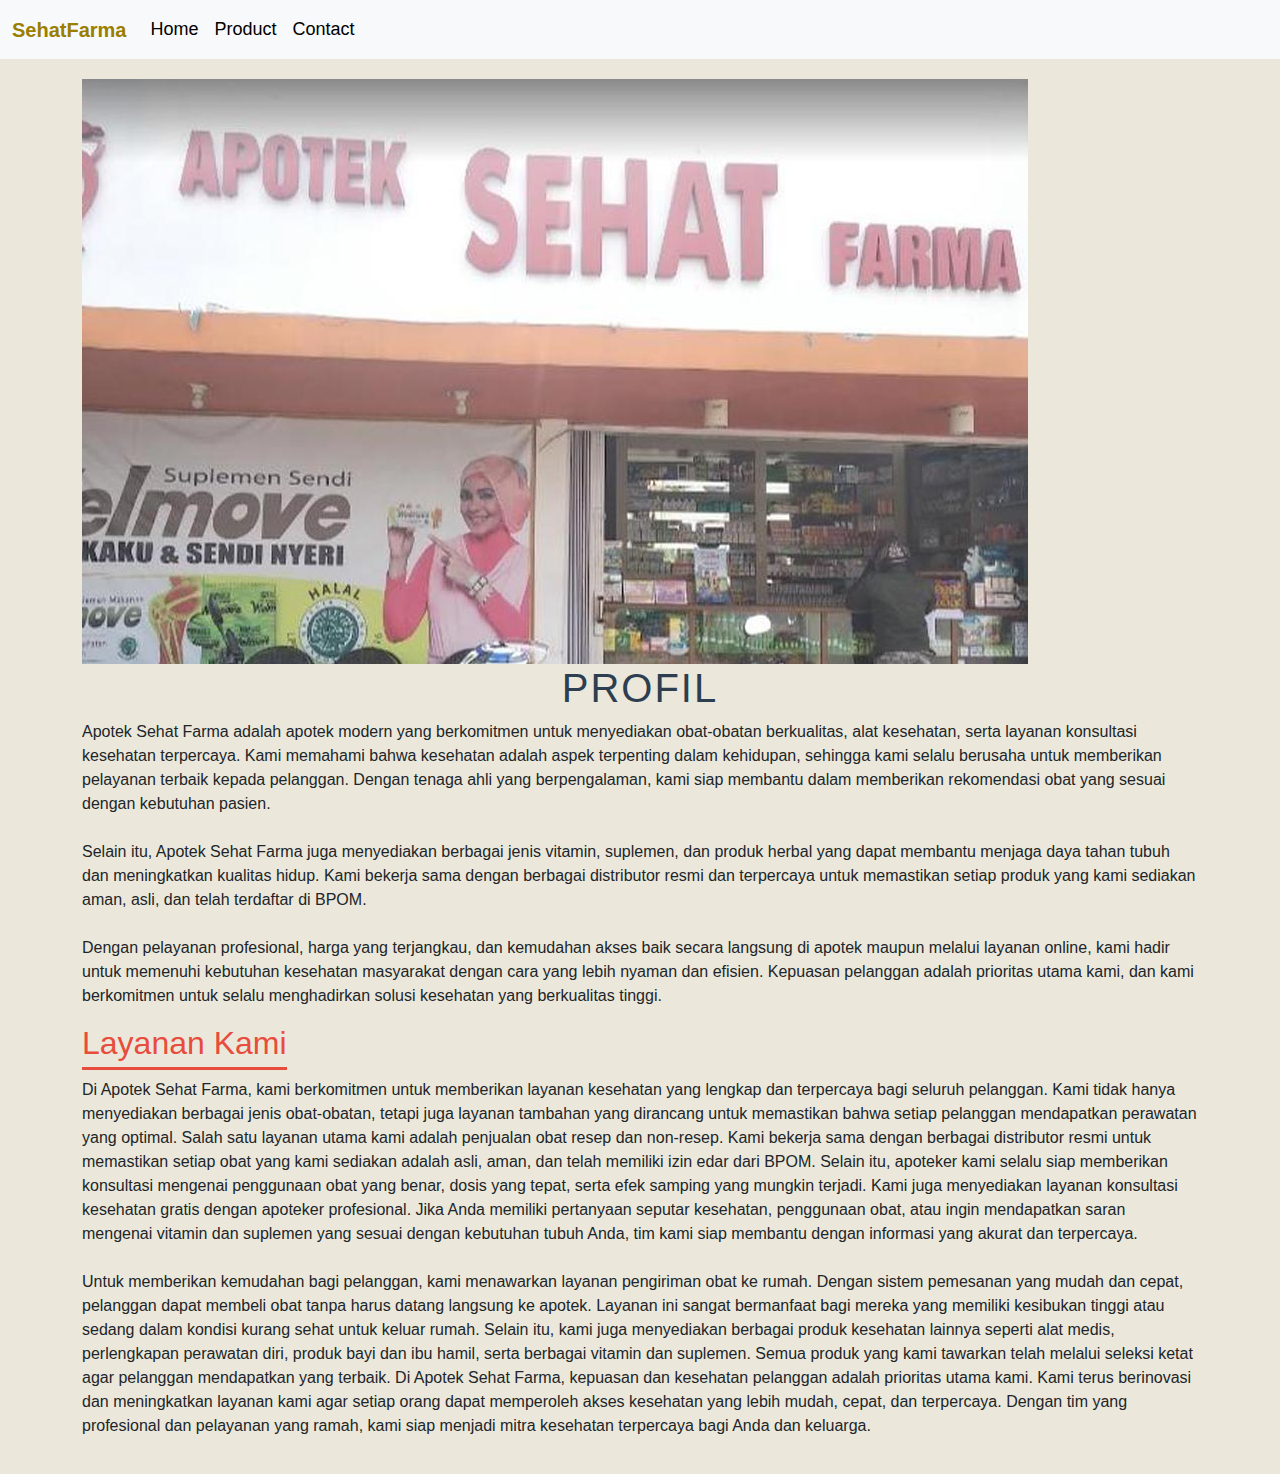
<file: Screen/index.html>
<!DOCTYPE html>
<html lang="en">
<head>
    <meta charset="UTF-8">
    <meta name="viewport" content="width=device-width, initial-scale=1.0">
    <title>Apotek Sehat Farma</title>
    <link rel="stylesheet" href="/css/style.css">
    <link href="https://cdn.jsdelivr.net/npm/bootstrap@5.3.3/dist/css/bootstrap.min.css" rel="stylesheet" integrity="sha384-QWTKZyjpPEjISv5WaRU9OFeRpok6YctnYmDr5pNlyT2bRjXh0JMhjY6hW+ALEwIH" crossorigin="anonymous">
    <script src="https://cdn.jsdelivr.net/npm/bootstrap@5.3.3/dist/js/bootstrap.bundle.min.js" integrity="sha384-YvpcrYf0tY3lHB60NNkmXc5s9fDVZLESaAA55NDzOxhy9GkcIdslK1eN7N6jIeHz" crossorigin="anonymous"></script>
</head>
<body>
    <nav class="navbar navbar-expand-lg bg-body-tertiary">
        <div class="container-fluid">
          <a class="navbar-brand" href="#">SehatFarma</a>
          <button class="navbar-toggler" type="button" data-bs-toggle="collapse" data-bs-target="#navbarNav" aria-controls="navbarNav" aria-expanded="false" aria-label="Toggle navigation">
            <span class="navbar-toggler-icon"></span>
          </button>
          <div class="collapse navbar-collapse" id="navbarNav">
            <ul class="navbar-nav">
              <li class="nav-item">
                <a class="nav-link active" aria-current="page" href="#">Home</a>
              </li>
              <li class="nav-item">
                <a class="nav-link" href="product.html">Product</a>
              </li>
              <li class="nav-item">
                <a class="nav-link" href="contact.html">Contact</a>
              </li>
            </ul>
          </div>
        </div>
    </nav>
    <div class="beranda">
        <section id = beranda>
            <div class="container">
                <img src="/image/apotek.jpg ">
            <div class="content">
                <h1>Profil</h1>
                <p> Apotek Sehat Farma adalah apotek modern yang berkomitmen untuk menyediakan obat-obatan berkualitas, alat kesehatan, serta layanan konsultasi kesehatan terpercaya. Kami memahami bahwa kesehatan adalah aspek terpenting dalam kehidupan, sehingga kami
                     selalu berusaha untuk memberikan pelayanan terbaik kepada pelanggan. Dengan tenaga ahli yang berpengalaman, kami siap membantu dalam
                      memberikan rekomendasi obat yang sesuai dengan kebutuhan pasien. <br> <br>
                    Selain itu, Apotek Sehat Farma juga menyediakan berbagai jenis vitamin, suplemen, dan produk herbal yang dapat membantu menjaga daya
                     tahan tubuh dan meningkatkan kualitas hidup. Kami bekerja sama dengan berbagai distributor resmi dan terpercaya untuk memastikan setiap produk yang kami sediakan aman, asli, dan telah terdaftar di BPOM. <br> <br>
                    Dengan pelayanan profesional, harga yang terjangkau, dan kemudahan akses baik secara langsung di apotek maupun melalui layanan online,
                     kami hadir untuk memenuhi kebutuhan kesehatan masyarakat dengan cara yang lebih nyaman dan efisien. Kepuasan pelanggan adalah prioritas
                      utama kami, dan kami berkomitmen untuk selalu menghadirkan solusi kesehatan yang berkualitas tinggi. <br> </p>
                    <h2>Layanan Kami</h2>
                    <p>Di Apotek Sehat Farma, kami berkomitmen untuk memberikan layanan kesehatan yang lengkap dan terpercaya bagi seluruh pelanggan.
                         Kami tidak hanya menyediakan berbagai jenis obat-obatan, tetapi juga layanan tambahan yang dirancang untuk memastikan bahwa setiap 
                         pelanggan mendapatkan perawatan yang optimal. 
                        Salah satu layanan utama kami adalah penjualan obat resep dan non-resep. Kami bekerja sama dengan berbagai distributor resmi untuk memastikan setiap obat 
                        yang kami sediakan adalah asli, aman, dan telah memiliki izin edar dari BPOM. Selain itu, apoteker kami selalu siap memberikan konsultasi mengenai penggunaan obat yang benar, dosis yang tepat, 
                        serta efek samping yang mungkin terjadi.
                        Kami juga menyediakan layanan konsultasi kesehatan gratis dengan apoteker profesional. Jika Anda memiliki pertanyaan seputar kesehatan, 
                        penggunaan obat, atau ingin mendapatkan saran mengenai vitamin dan suplemen yang sesuai dengan kebutuhan tubuh Anda, tim kami siap membantu dengan informasi yang akurat dan terpercaya. <br> <br>
                        Untuk memberikan kemudahan bagi pelanggan, kami menawarkan layanan pengiriman obat ke rumah. Dengan sistem pemesanan
                         yang mudah dan cepat, pelanggan dapat membeli obat tanpa harus datang langsung ke apotek. Layanan ini sangat 
                         bermanfaat bagi mereka yang memiliki kesibukan tinggi atau sedang dalam kondisi kurang sehat untuk keluar rumah. 
                        Selain itu, kami juga menyediakan berbagai produk kesehatan lainnya seperti alat medis, perlengkapan perawatan diri,
                         produk bayi dan ibu hamil, serta berbagai vitamin dan suplemen. Semua produk yang kami tawarkan telah melalui 
                         seleksi ketat agar pelanggan mendapatkan yang terbaik.
                        Di Apotek Sehat Farma, kepuasan dan kesehatan pelanggan adalah prioritas utama kami. Kami terus berinovasi dan 
                        meningkatkan layanan kami agar setiap orang dapat memperoleh akses kesehatan yang lebih mudah, cepat, dan 
                        terpercaya. Dengan tim yang profesional dan pelayanan yang ramah, kami siap menjadi mitra kesehatan terpercaya bagi 
                        Anda dan keluarga.
                </p>
            </div>
        </section>
    
    
</body>
</html>
</file>
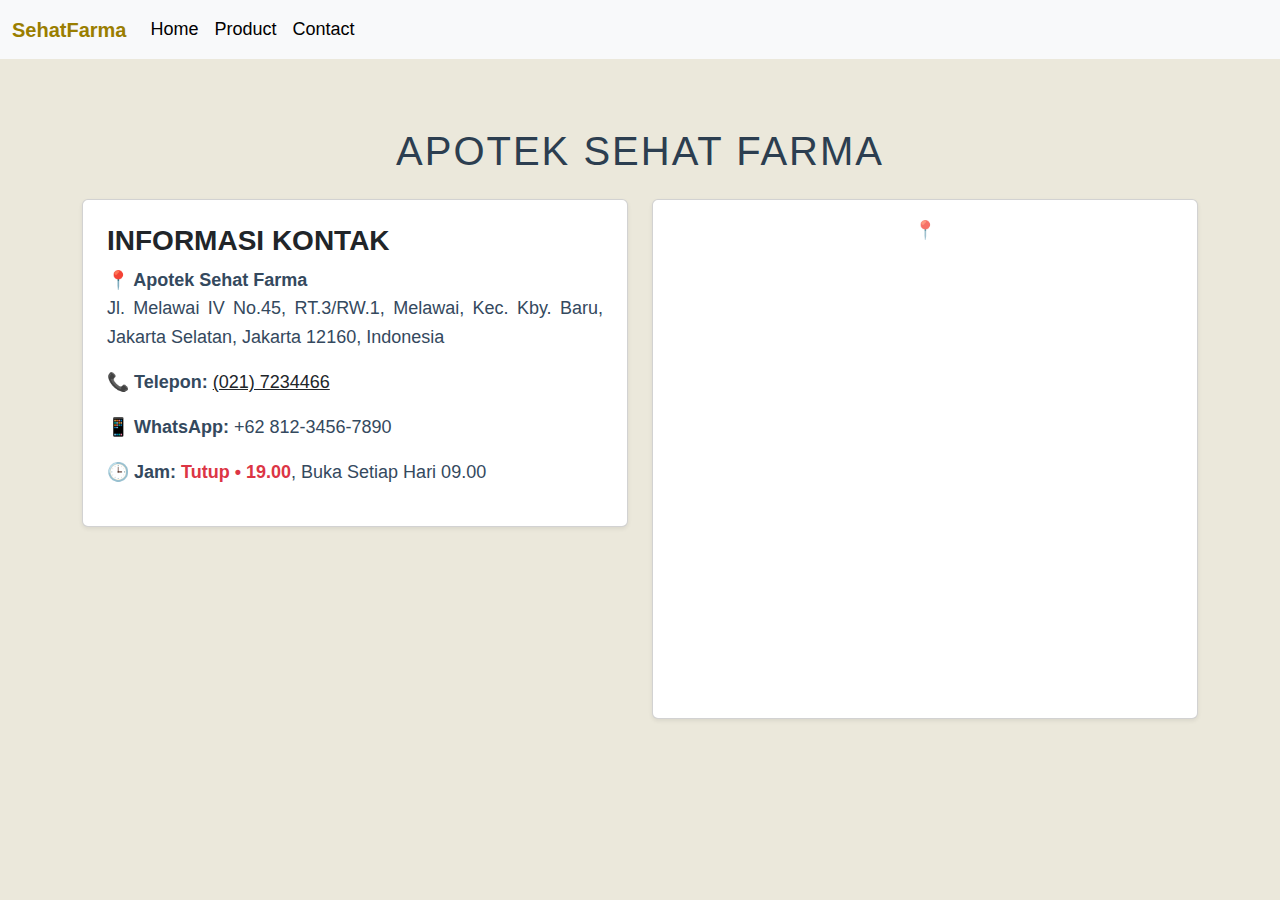
<file: Screen/contact.html>
<!DOCTYPE html>
<html lang="en">
<head>
    <meta charset="UTF-8">
    <meta name="viewport" content="width=device-width, initial-scale=1.0">
    <title>Contact</title>
    <link rel="stylesheet" href="/css/style.css">
    <link href="https://cdn.jsdelivr.net/npm/bootstrap@5.3.3/dist/css/bootstrap.min.css" rel="stylesheet" integrity="sha384-QWTKZyjpPEjISv5WaRU9OFeRpok6YctnYmDr5pNlyT2bRjXh0JMhjY6hW+ALEwIH" crossorigin="anonymous">
    <script src="https://cdn.jsdelivr.net/npm/bootstrap@5.3.3/dist/js/bootstrap.bundle.min.js" integrity="sha384-YvpcrYf0tY3lHB60NNkmXc5s9fDVZLESaAA55NDzOxhy9GkcIdslK1eN7N6jIeHz" crossorigin="anonymous"></script>
</head>
<body>
    <nav class="navbar navbar-expand-lg bg-body-tertiary">
        <div class="container-fluid">
          <a class="navbar-brand" href="#">SehatFarma</a>
          <button class="navbar-toggler" type="button" data-bs-toggle="collapse" data-bs-target="#navbarNav" aria-controls="navbarNav" aria-expanded="false" aria-label="Toggle navigation">
            <span class="navbar-toggler-icon"></span>
          </button>
          <div class="collapse navbar-collapse" id="navbarNav">
            <ul class="navbar-nav">
              <li class="nav-item">
                <a class="nav-link " href="../index.html">Home</a>
              </li>
              <li class="nav-item">
                <a class="nav-link" href="product.html">Product</a>
              </li>
              <li class="nav-item">
                <a class="nav-link active" aria-current="page" href="contact.html">Contact</a>
              </li>
            </ul>
          </div>
        </div>
    </nav>
    <div class="container mt-5">
        <h1 class="text-center">Apotek Sehat Farma</h1>

        <div class="row mt-4">
            <!-- Kolom Informasi Kontak -->
            <div class="col-md-6">
                <div class="card p-4 shadow-sm">
                    <h3 class="fw-bold">INFORMASI KONTAK</h3>
                    <p><strong>📍 Apotek Sehat Farma</strong><br>
                    Jl. Melawai IV No.45, RT.3/RW.1, Melawai, Kec. Kby. Baru, Jakarta Selatan, Jakarta 12160, Indonesia</p>
                    <p><strong>📞 Telepon:</strong> <a href="tel:0217234466" class="text-dark">(021) 7234466</a></p>
                    <p><strong>📱  WhatsApp:</strong> +62 812-3456-7890</p>
                    <p><strong>🕒 Jam:</strong> <span class="text-danger fw-bold">Tutup • 19.00</span>, Buka Setiap Hari 09.00</p>
                </div>
            </div>
            <div class="col-md-6">
                <div class="card p-3 shadow-sm" style="height: 520px;">
                    <p class="text-center text-muted">📍 <iframe src="https://www.google.com/maps/embed?pb=!1m18!1m12!1m3!1d3966.1367749483234!2d106.79664217403014!3d-6.245700244993303!2m3!1f0!2f0!3f0!3m2!1i1024!2i768!4f13.1!3m3!1m2!1s0x2e69f16e8cf0ded7%3A0xde8251f75acb5d00!2sApotek%20Sehat%20Farma!5e0!3m2!1sid!2sid!4v1741693405405!5m2!1sid!2sid" width="600" height="450" style="border:0;" allowfullscreen="" loading="lazy" referrerpolicy="no-referrer-when-downgrade"></iframe></p>
                </div>
            </div>
        </div>
    </div>

</body>
</html>
</file>
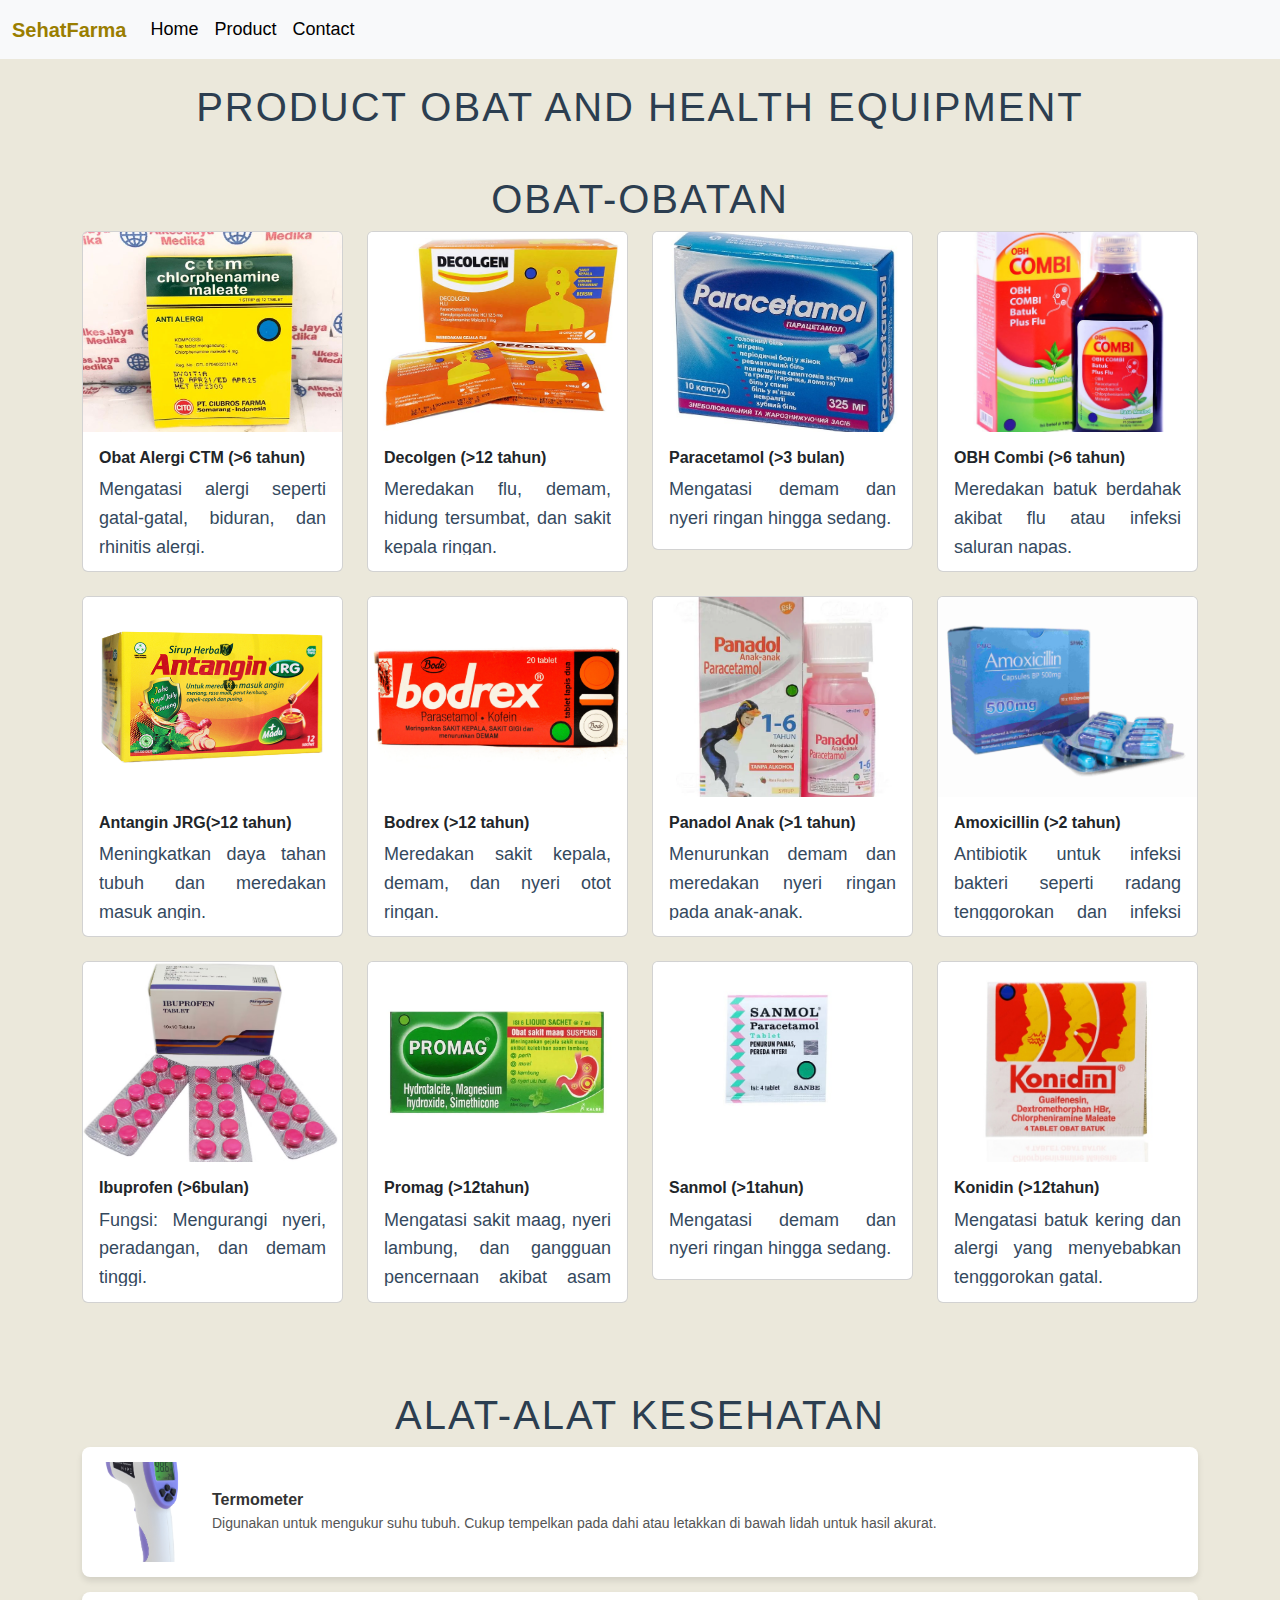
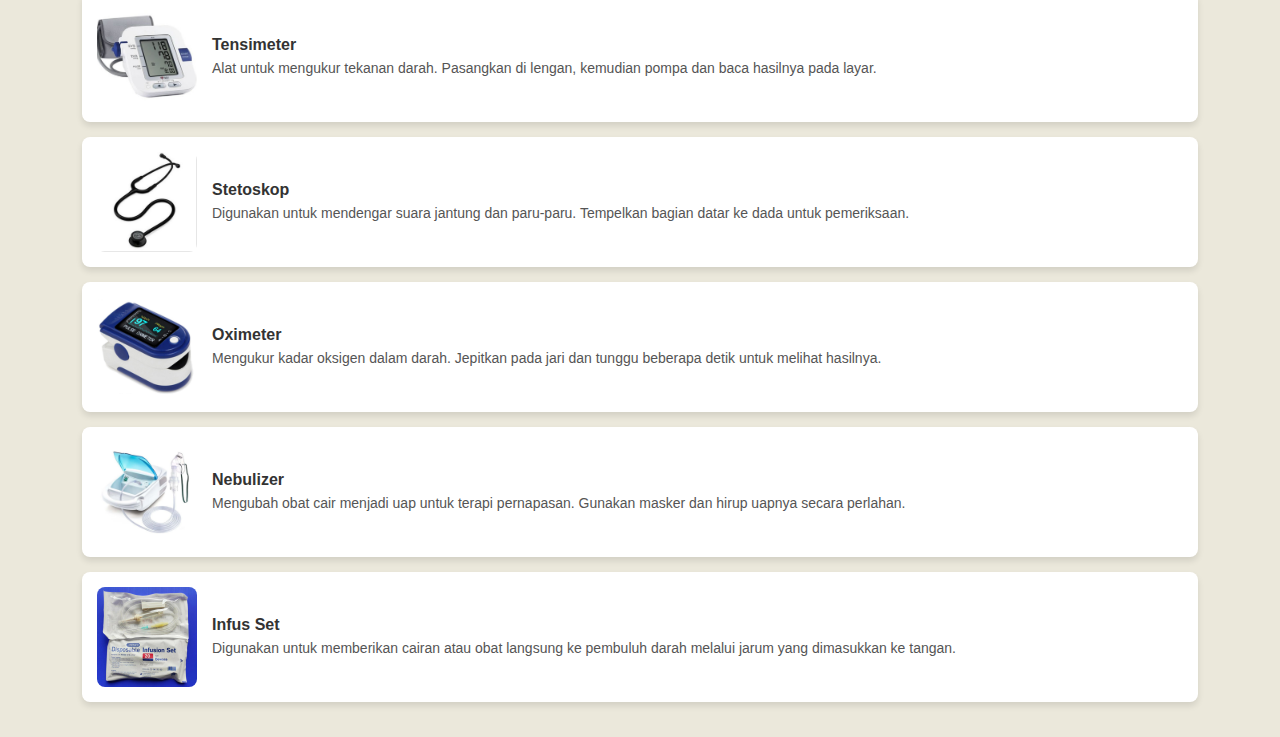
<file: Screen/product.html>
<!DOCTYPE html>
<html lang="en">
<head>
    <meta charset="UTF-8">
    <meta name="viewport" content="width=device-width, initial-scale=1.0">
    <title>Product</title>
    <link rel="stylesheet" href="/css/style.css">
    <link href="https://cdn.jsdelivr.net/npm/bootstrap@5.3.3/dist/css/bootstrap.min.css" rel="stylesheet" integrity="sha384-QWTKZyjpPEjISv5WaRU9OFeRpok6YctnYmDr5pNlyT2bRjXh0JMhjY6hW+ALEwIH" crossorigin="anonymous">
    <script src="https://cdn.jsdelivr.net/npm/bootstrap@5.3.3/dist/js/bootstrap.bundle.min.js" integrity="sha384-YvpcrYf0tY3lHB60NNkmXc5s9fDVZLESaAA55NDzOxhy9GkcIdslK1eN7N6jIeHz" crossorigin="anonymous"></script>
</head>
<body>
    <nav class="navbar navbar-expand-lg bg-body-tertiary">
        <div class="container-fluid">
          <a class="navbar-brand" href="#">SehatFarma</a>
          <button class="navbar-toggler" type="button" data-bs-toggle="collapse" data-bs-target="#navbarNav" aria-controls="navbarNav" aria-expanded="false" aria-label="Toggle navigation">
            <span class="navbar-toggler-icon"></span>
          </button>
          <div class="collapse navbar-collapse" id="navbarNav">
            <ul class="navbar-nav">
              <li class="nav-item">
                <a class="nav-link " href="../index.html">Home</a>
              </li>
              <li class="nav-item">
                <a class="nav-link active" aria-current="page" href="product.html">Product</a>
              </li>
              <li class="nav-item">
                <a class="nav-link" href="contact.html">Contact</a>
              </li>
            </ul>
          </div>
        </div>
    </nav>
    <br>
    <Center><h1>Product Obat and Health equipment</h1></Center>
    <div class="container mt-4">
        <h1>Obat-obatan</h1>
        <div class="row">
            <div class="col-md-3 col-sm-6 mb-4">
                <div class="card">
                    <img src="/image/obat1.jpg" class="card-img-top" alt="Obat Alergi CTM">
                    <div class="card-body">
                        <h5 class="card-title">Obat Alergi CTM (>6 tahun)</h5>
                        <p class="card-text">Mengatasi alergi seperti gatal-gatal, biduran, dan rhinitis alergi.</p>
                    </div>
                </div>
            </div>
            <div class="col-md-3 col-sm-6 mb-4">
                <div class="card">
                    <img src="/image/obat2.jpg" class="card-img-top" alt="Obat Flu">
                    <div class="card-body">
                        <h5 class="card-title">Decolgen (>12 tahun)</h5>
                        <p class="card-text">Meredakan flu, demam, hidung tersumbat, dan sakit kepala ringan.</p>
                    </div>
                </div>
            </div>
            <div class="col-md-3 col-sm-6 mb-4">
                <div class="card">
                    <img src="/image/Obat3.jpg" class="card-img-top" alt="Obat Batuk">
                    <div class="card-body">
                        <h5 class="card-title">Paracetamol (>3 bulan)</h5>
                        <p class="card-text">Mengatasi demam dan nyeri ringan hingga sedang.</p>
                    </div>
                </div>
            </div>
            <div class="col-md-3 col-sm-6 mb-4">
                <div class="card">
                    <img src="/image/obat4.png" class="card-img-top" alt="Obat Sakit Kepala">
                    <div class="card-body">
                        <h5 class="card-title">OBH Combi (>6 tahun)</h5>
                        <p class="card-text">Meredakan batuk berdahak akibat flu atau infeksi saluran napas.</p>
                    </div>
                </div>
            </div>
            <div class="col-md-3 col-sm-6 mb-4">
                <div class="card">
                    <img src="/image/obat5.png" class="card-img-top" alt="Obat Pilek">
                    <div class="card-body">
                        <h5 class="card-title">Antangin JRG(>12 tahun)</h5>
                        <p class="card-text">Meningkatkan daya tahan tubuh dan meredakan masuk angin.</p>
                    </div>
                </div>
            </div>
            <div class="col-md-3 col-sm-6 mb-4">
                <div class="card">
                    <img src="/image/obat6.jpg" class="card-img-top" alt="Obat Demam">
                    <div class="card-body">
                        <h5 class="card-title">Bodrex (>12 tahun)</h5>
                        <p class="card-text"> Meredakan sakit kepala, demam, dan nyeri otot ringan.</p>
                    </div>
                </div>
            </div>
            <div class="col-md-3 col-sm-6 mb-4">
                <div class="card">
                    <img src="/image/obat7.webp" class="card-img-top" alt="Obat Sakit Perut">
                    <div class="card-body">
                        <h5 class="card-title">Panadol Anak (>1 tahun)</h5>
                        <p class="card-text">Menurunkan demam dan meredakan nyeri ringan pada anak-anak.</p>
                    </div>
                </div>
            </div>
            <div class="col-md-3 col-sm-6 mb-4">
                <div class="card">
                    <img src="/image/obat8.jpg" class="card-img-top" alt="Obat Luka">
                    <div class="card-body">
                        <h5 class="card-title">Amoxicillin (>2 tahun)</h5>
                        <p class="card-text">Antibiotik untuk infeksi bakteri seperti radang tenggorokan dan infeksi saluran kemih.</p>
                    </div>
                </div>
            </div>
            <div class="col-md-3 col-sm-6 mb-4">
                <div class="card">
                    <img src="/image/obat9.avif" class="card-img-top" alt="Obat Mata">
                    <div class="card-body">
                        <h5 class="card-title">Ibuprofen (>6bulan)</h5>
                        <p class="card-text">Fungsi: Mengurangi nyeri, peradangan, dan demam tinggi.</p>
                    </div>
                </div>
            </div>
            <div class="col-md-3 col-sm-6 mb-4">
                <div class="card">
                    <img src="/image/obat10.webp" class="card-img-top" alt="Obat Mata">
                    <div class="card-body">
                        <h5 class="card-title">Promag (>12tahun)</h5>
                        <p class="card-text">Mengatasi sakit maag, nyeri lambung, dan gangguan pencernaan akibat asam lambung.</p>
                    </div>
                </div>
            </div>
            <div class="col-md-3 col-sm-6 mb-4">
                <div class="card">
                    <img src="/image/obat11.jpg" class="card-img-top" alt="Obat Mata">
                    <div class="card-body">
                        <h5 class="card-title">Sanmol (>1tahun)</h5>
                        <p class="card-text">Mengatasi demam dan nyeri ringan hingga sedang.</p>
                    </div>
                </div>
            </div>
            <div class="col-md-3 col-sm-6 mb-4">
                <div class="card">
                    <img src="/image/obat12.jpg" class="card-img-top" alt="Obat Mata">
                    <div class="card-body">
                        <h5 class="card-title">Konidin (>12tahun)</h5>
                        <p class="card-text">Mengatasi batuk kering dan alergi yang menyebabkan tenggorokan gatal.</p>
                    </div>
                </div>
            </div>
        </div>
    </div>
    <br>
    <div class="container">
        <h1>Alat-Alat Kesehatan</h1>
        <div class="health-tool">
            <img src="/image/testometer.png" alt="Termometer">
            <div class="tool-info">
                <h5>Termometer</h5>
                <p>Digunakan untuk mengukur suhu tubuh. Cukup tempelkan pada dahi atau letakkan di bawah lidah untuk hasil akurat.</p>
            </div>
        </div>
    
        <div class="health-tool">
            <img src="/image/tensimeter.jpg" alt="Tensimeter">
            <div class="tool-info">
                <h5>Tensimeter</h5>
                <p>Alat untuk mengukur tekanan darah. Pasangkan di lengan, kemudian pompa dan baca hasilnya pada layar.</p>
            </div>
        </div>
    
        <div class="health-tool">
            <img src="/image/stetoskop.jpg" alt="Stetoskop">
            <div class="tool-info">
                <h5>Stetoskop</h5>
                <p>Digunakan untuk mendengar suara jantung dan paru-paru. Tempelkan bagian datar ke dada untuk pemeriksaan.</p>
            </div>
        </div>
    
        <div class="health-tool">
            <img src="/image/oximeter.jpg
            " alt="Oximeter">
            <div class="tool-info">
                <h5>Oximeter</h5>
                <p>Mengukur kadar oksigen dalam darah. Jepitkan pada jari dan tunggu beberapa detik untuk melihat hasilnya.</p>
            </div>
        </div>
    
        <div class="health-tool">
            <img src="/image/nebulizer.webp" alt="Nebulizer">
            <div class="tool-info">
                <h5>Nebulizer</h5>
                <p>Mengubah obat cair menjadi uap untuk terapi pernapasan. Gunakan masker dan hirup uapnya secara perlahan.</p>
            </div>
        </div>
    
        <div class="health-tool">
            <img src="/image/infus.jpg" alt="Infus Set">
            <div class="tool-info">
                <h5>Infus Set</h5>
                <p>Digunakan untuk memberikan cairan atau obat langsung ke pembuluh darah melalui jarum yang dimasukkan ke tangan.</p>
            </div>
        </div>
    </div>
    
</body>
</html>
</file>
<file: css/style.css>
* {
    text-decoration: none;
    margin:0px;
    padding: 0px;
    font-family: 'Open Sans', sans-serif;
}

body {
    background-color: #EBE8DB !important;
    font-family: 'Poppins', sans-serif;
}

.navbar {
    background-color: #34495e !important;
    padding: 15px 20px;
}
.navbar-brand {
    color: #9a7e00 !important;
    font-weight: bold;
    font-size: 22px;
}
.navbar-nav .nav-link {
    color: #000000 !important;
    font-size: 18px;
    transition: 0.3s ease-in-out;
}

.imageapotek{
    width: 100%;
    height: 400px;
    object-fit: cover;

}
.profile-container{
    margin-top: 20px;
    padding: 20px;
    overflow: hidden;
}
.row h1 {
    font-size: 28px;
    font-weight: bold;
    color: #2c3e50;
    text-align: justify;
}
.row p {
    font-size: 18px;
    line-height: 1.6;
    color: #34495e;
    text-align: justify;
}

.profile-section {
    display: flex;
    justify-content: space-between;
}

.profile-text {
    flex: 1;
    max-width: 100%;
    text-align: justify;
}

.profile-image {
    width: 500px;
    height: 500px;
    object-fit: cover;
    border-radius: 20px;
}
.card-img-top {
    width: 100%; 
    height: 200px; 
    object-fit: cover; 
}
.card-title {
    font-size: 16px; 
    font-weight: bold; 
    color: #333; 
}
.card-text {
    font-size: 12px; 
    color: #555;
    line-height: 1.4;
    text-align: justify;
    max-height: 80px; 
    overflow: hidden;
    text-overflow: ellipsis; 
}
.container {
    width: 80%;
    margin: auto;
    padding: 20px;
}
h1 {
    text-align: center;
    font-size: 32px; 
    font-weight: bold;
    color: #2c3e50 !important; 
    text-transform: uppercase; 
    letter-spacing: 2px; 
}
h2 {
    font-size: 26px;
    font-weight: bold;
    color: #e74c3c !important; 
    text-transform: capitalize; 
    border-bottom: 3px solid #e74c3c !important; 
    display: inline-block; 
    padding-bottom: 5px; 
    margin-bottom: 20px;
}
.health-tool {
    display: flex;
    align-items: center;
    background-color: #fff;
    padding: 15px;
    border-radius: 8px;
    box-shadow: 0px 4px 6px rgba(0, 0, 0, 0.1);
    margin-bottom: 15px;
}
.health-tool img {
    width: 100px; 
    height: 100px;
    object-fit: cover;
    border-radius: 8px;
    margin-right: 15px;
}
.tool-info {
    flex: 1;
}
.tool-info h5 {
    font-size: 16px;
    font-weight: bold;
    color: #333;
    margin: 0;
}
.tool-info p {
    font-size: 14px;
    color: #555;
    line-height: 1.4;
    margin: 5px 0 0 0;
}
</file>
